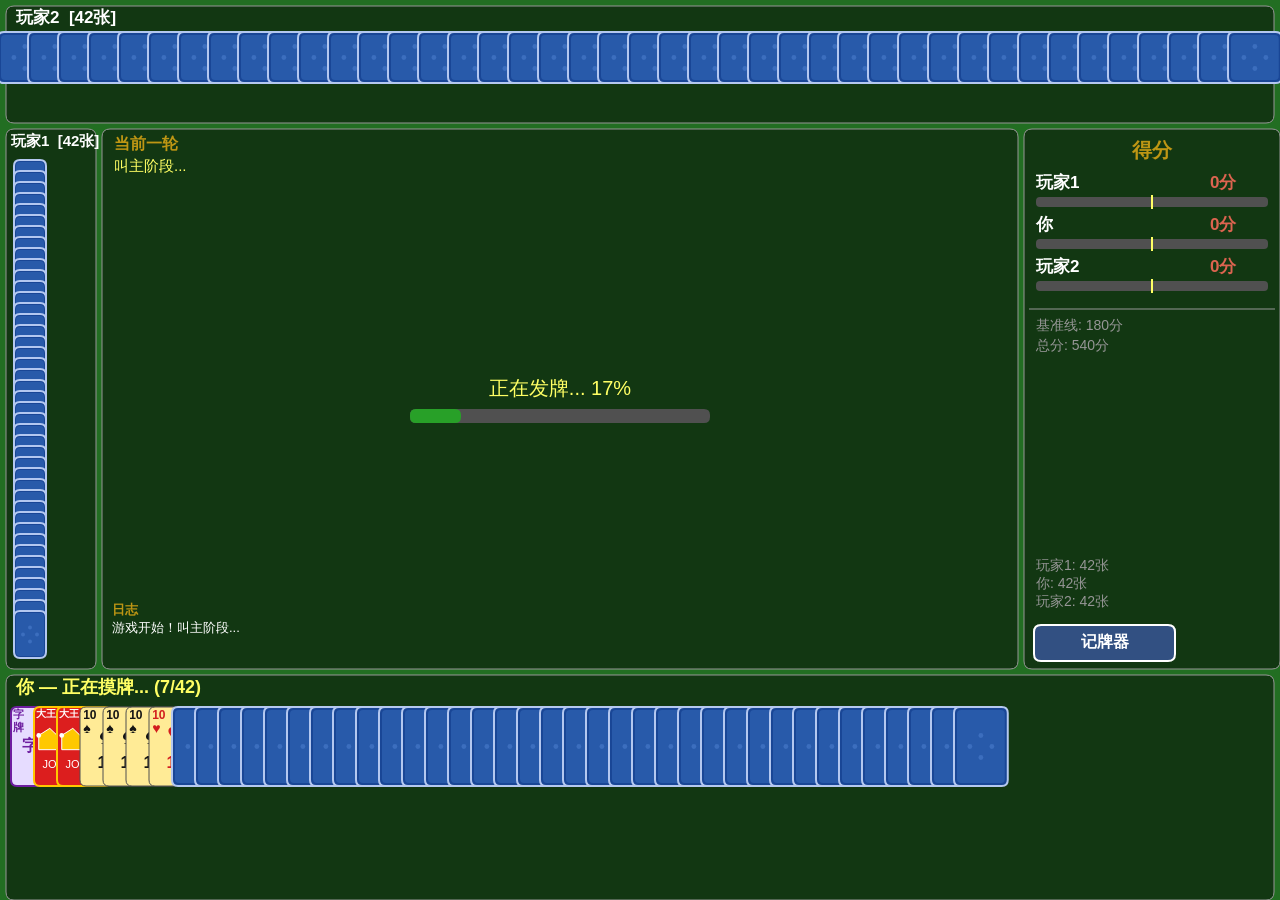
<file: index.html>
<!DOCTYPE html>
<html lang="zh-CN">
<head>
<meta charset="UTF-8">
<meta name="viewport" content="width=device-width, initial-scale=1.0, user-scalable=no">
<meta name="apple-mobile-web-app-capable" content="yes">
<meta name="screen-orientation" content="landscape">
<title>540 打牌</title>
<link rel="stylesheet" href="style.css">
</head>
<body>
<div id="rotate-hint">请横屏游玩</div>
<canvas id="game"></canvas>
<script type="module" src="js/main.js"></script>
</body>
</html>
</file>
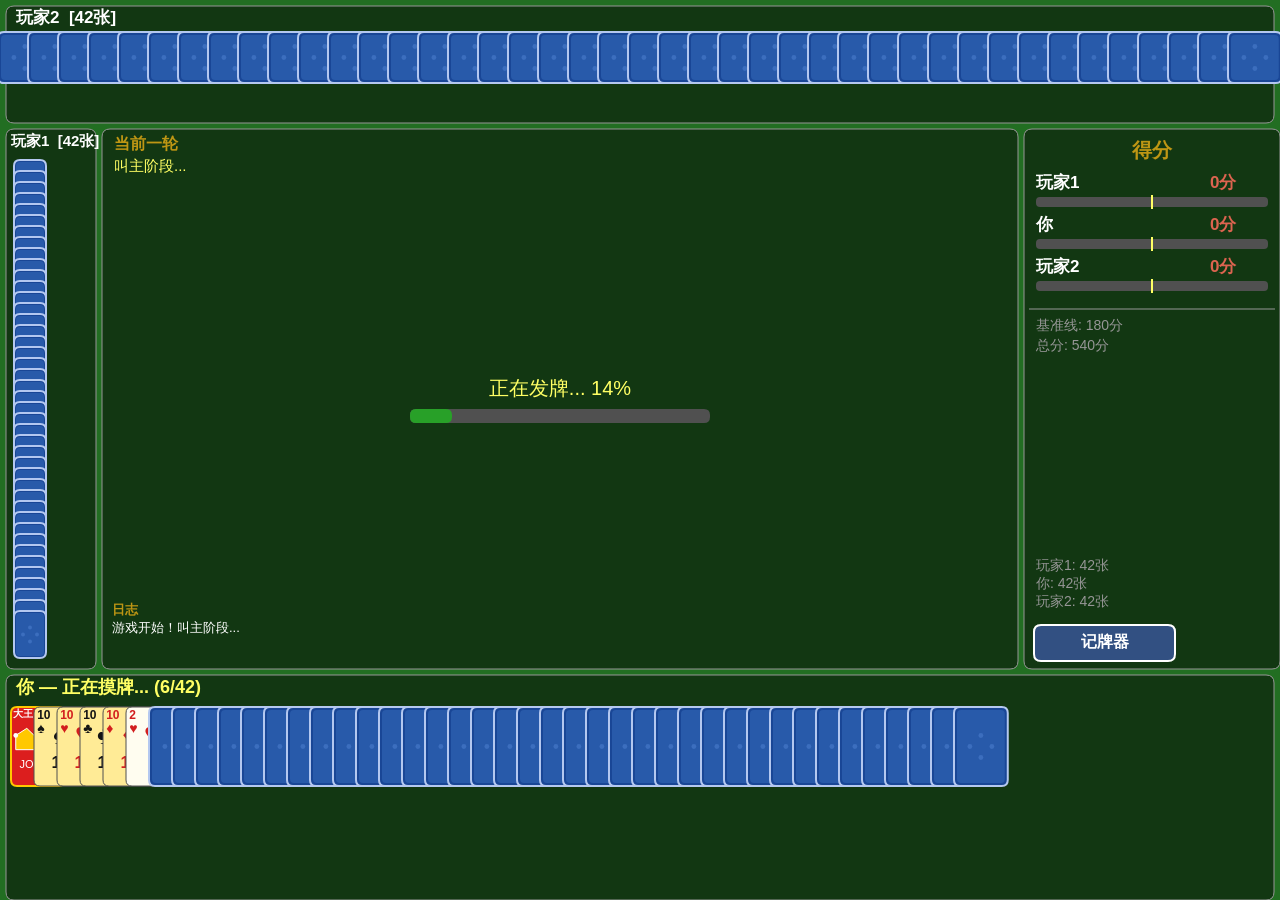
<file: game540.html>
<!DOCTYPE html>
<html lang="zh-CN">
<head>
<meta charset="UTF-8">
<meta name="viewport" content="width=device-width, initial-scale=1.0, user-scalable=no">
<meta name="apple-mobile-web-app-capable" content="yes">
<meta name="screen-orientation" content="landscape">
<title>540 打牌</title>
<style>
* { margin: 0; padding: 0; box-sizing: border-box; }
html, body { width: 100%; height: 100%; overflow: hidden; background: #000; }
canvas { display: block; width: 100%; height: 100%; touch-action: none; }
#rotate-hint {
  display: none;
  position: fixed; inset: 0;
  background: #1a3a1a; color: #ffd700;
  font-size: 28px; z-index: 999;
  justify-content: center; align-items: center;
}
@media (orientation: portrait) {
  #rotate-hint { display: flex; }
  canvas { display: none; }
}
</style>
</head>
<body>
<div id="rotate-hint">请横屏游玩</div>
<canvas id="game"></canvas>
<script type="module" src="js/main.js"></script>
</body>
</html>
</file>
<file: style.css>
/* When NotoSansSC-Regular.ttf is added to fonts/, uncomment:
@font-face {
  font-family: 'Noto Sans SC';
  src: url('fonts/NotoSansSC-Regular.ttf') format('truetype');
  font-weight: 400;
  font-display: swap;
}
*/
* { margin: 0; padding: 0; box-sizing: border-box; }
html, body { width: 100%; height: 100%; overflow: hidden; background: #000; }
canvas { display: block; width: 100%; height: 100%; touch-action: none; }
#rotate-hint {
  display: none;
  position: fixed; inset: 0;
  background: #1a3a1a; color: #ffd700;
  font-size: 28px; z-index: 999;
  justify-content: center; align-items: center;
}
@media (orientation: portrait) {
  #rotate-hint { display: flex; }
  canvas { display: none; }
}
</file>
